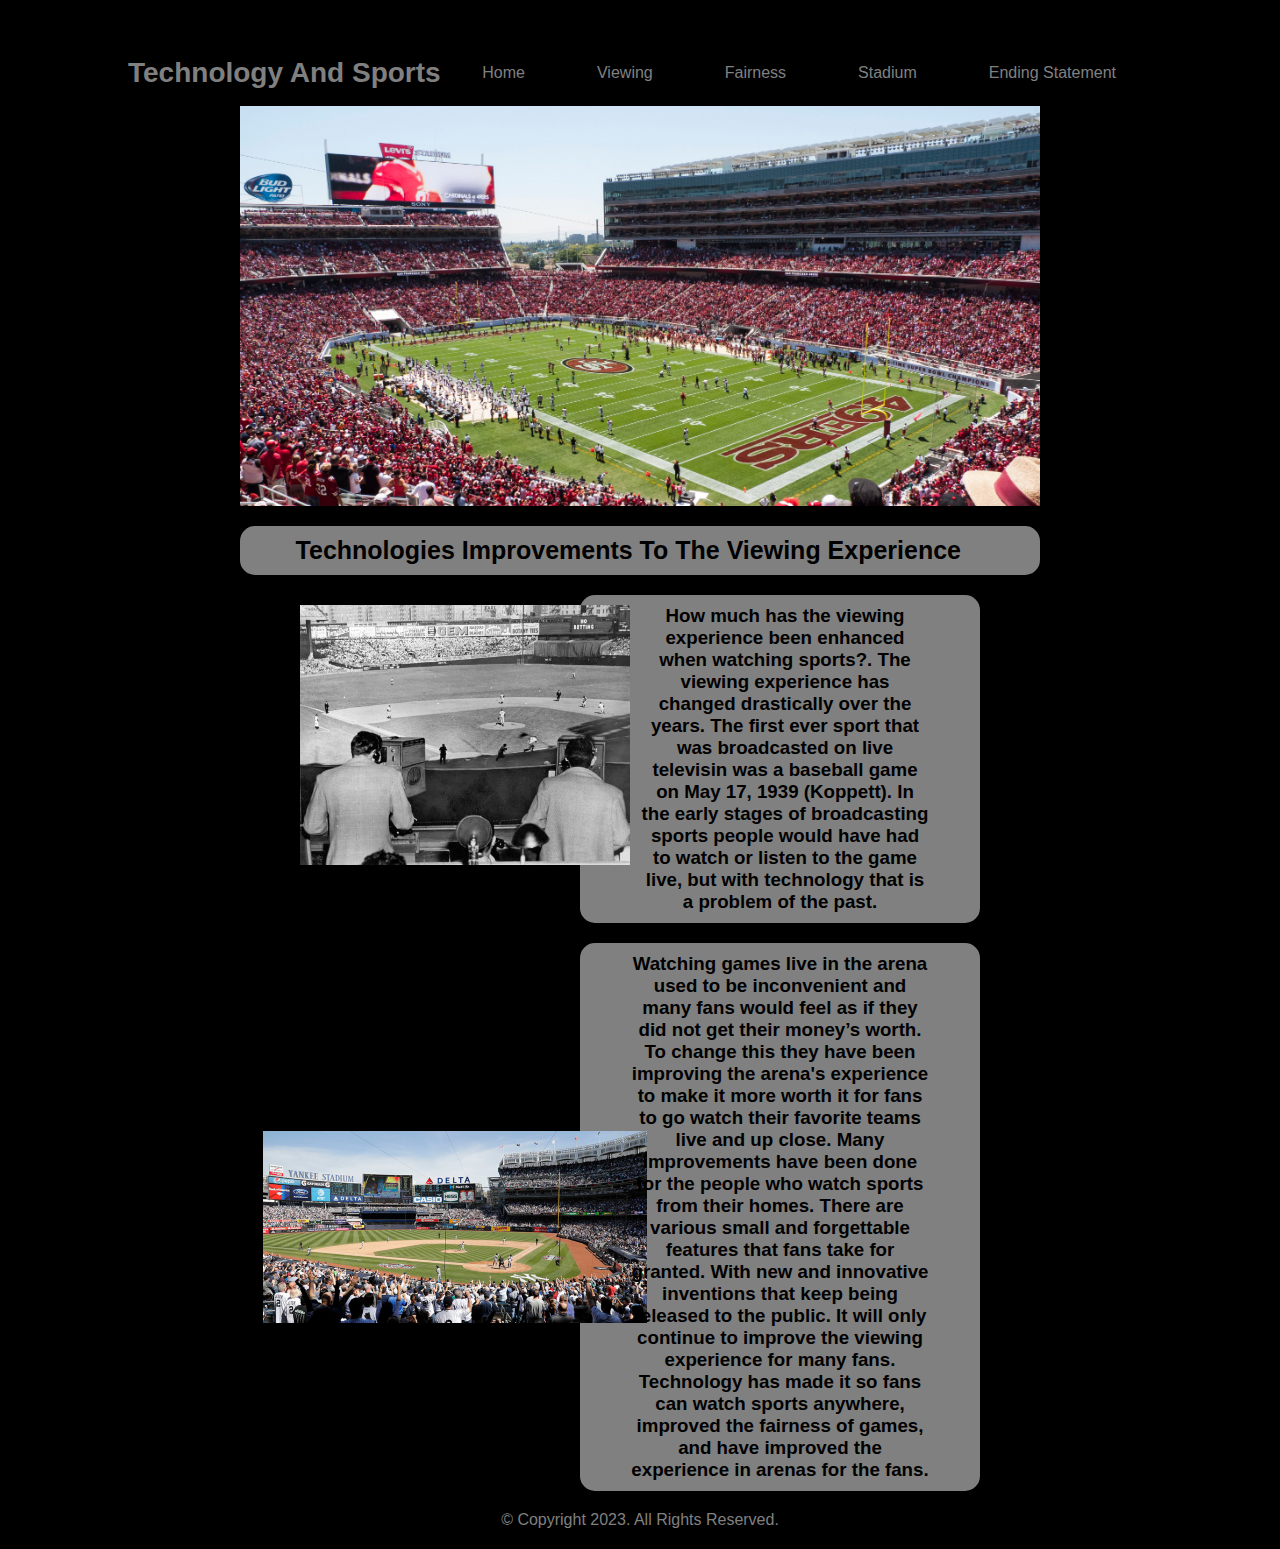
<file: index.html>
<!doctype html>
<html>
	
<head>
	
<title>Technolorgy And Sports</title>
	
<meta charset="UTF-8">
	
<link rel="stylesheet" href="style.css">

<link rel="home" href="home.html">

<link rel="viewing" href="viewing.html">

<link rel="fairness" href="fairness.html">
	
<link rel="stadium" href="stadium.html">
	
<link rel="endingstatement" href="endingstatement.html">
	
<meta name="viewport" content="width=device-width, initial-scale=1.0">
	
</head>
	
<body>
	
 <div>
	 <nav>
		 
	   <h2 class = "logo">Technology And Sports </h2>	
		 
<ul>
	
	<li><a href="home.html">Home</a></li>

	<li><a href="viewing.html">Viewing</a></li>

	<li><a href="fairness.html">Fairness</a></li>

	<li><a href="stadium.html">Stadium</a></li>
	
	<li><a href="endingstatement.html">Ending Statement</a></li>
	
</ul>
		 
</nav>	
	 
</div>
	
</body>
	
<div class="slider"></div>
	
<div class="container">
		
  <h1>&nbsp; &nbsp; &nbsp; &nbsp; Technologies Improvements To The Viewing Experience</h1>
	
</div>
	
<img src= "Images/Television 4154.68 HT4 CSU.jpg.jpeg" alt="black and white game">

<div class = " h3-container">
	
<h3> How much has the viewing experience been enhanced when watching sports?. The viewing experience has changed drastically over the years. The first ever sport that was broadcasted on live televisin was a baseball game on May 17, 1939 (Koppett). In the early stages of broadcasting sports people would have had to watch or listen to the game live, but with technology that is a problem of the past.</h3>
	
	</div>
	

	
<div class = " h3-containers">
	
<h3> Watching games live in the arena used to be inconvenient and many fans would feel as if they did not get their money’s worth. To change this they have been improving the arena's experience to make it more worth it for fans to go watch their favorite teams live and up close. Many improvements have been done for the people who watch sports from their homes. There are various small and forgettable features that fans take for granted. With new and innovative inventions that keep being released to the public. It will only continue to improve the viewing experience for many fans. Technology has made it so fans can watch sports anywhere, improved the fairness of games, and have improved the experience in arenas for the fans. </h3>
	
	</div>
	
	<div class = "second-image">
		
<img src= "Images/vyeexwed6rerpzixzyir.jpg" alt="baseballcolor">
</div>
	
	<footer>
		
		<p>&copy; Copyright 2023. All Rights Reserved.</p>
	</footer>
	
	
	
</html>
</file>
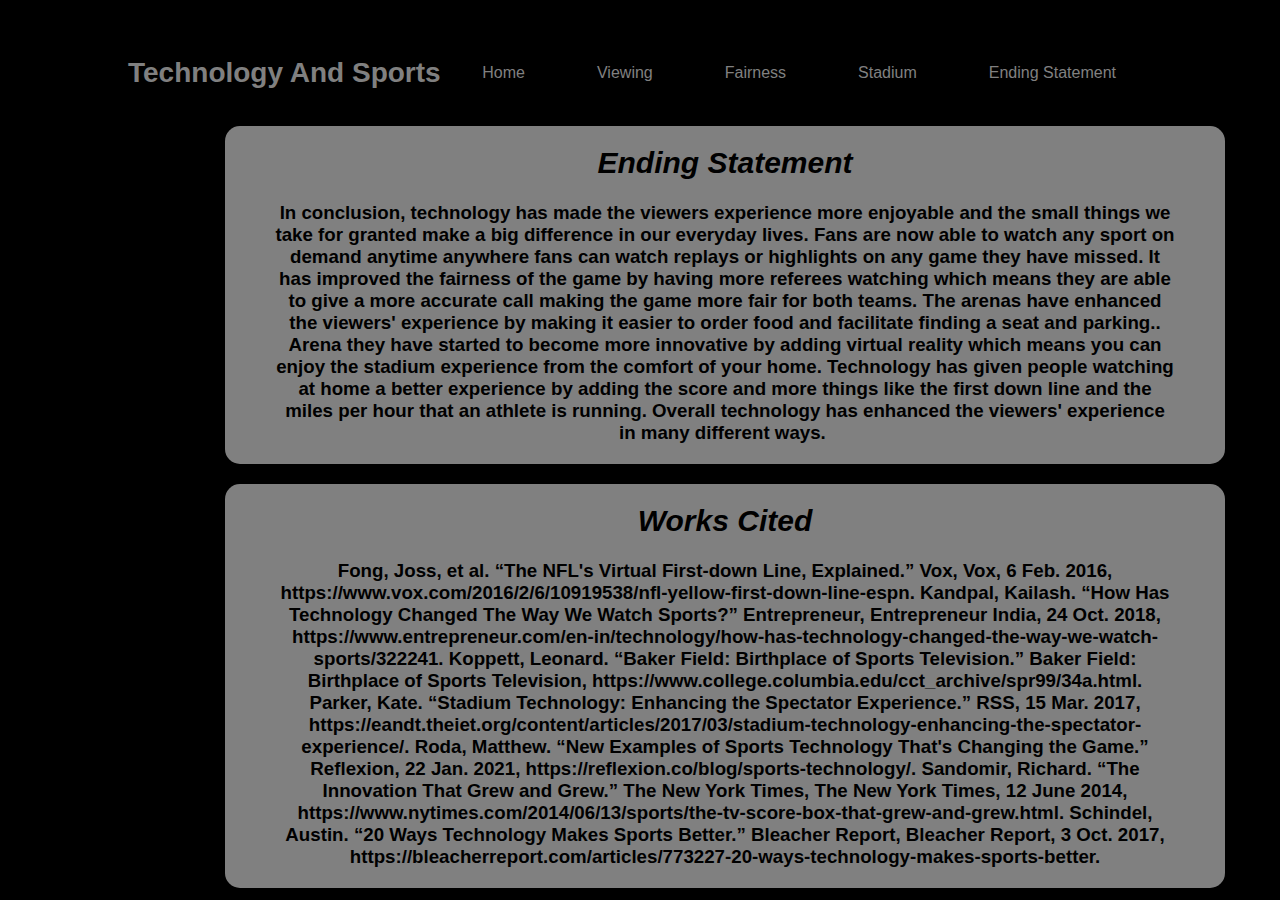
<file: endingstatement.html>
<!doctype html>
<html>
	
<head>
	
<title>Technolorgy And Sports</title>
	
<meta charset="UTF-8">
	
<link rel="stylesheet" href="style.css">

<link rel="home" href="home.html">

<link rel="viewing" href="viewing.html">

<link rel="fairness" href="fairness.html">
	
<link rel="stadium" href="stadium.html">
	
<link rel="endingstatement" href="endingstatement.html">
	
<meta name="viewport" content="width=device-width, initial-scale=1.0">
	
</head>
	
<body>
	
 <div>
	 <nav>
		 
	   <h2 class = "logo">Technology And Sports </h2>	
		 
<ul>
	
	<li><a href="home.html">Home</a></li>

	<li><a href="viewing.html">Viewing</a></li>

	<li><a href="fairness.html">Fairness</a></li>

	<li><a href="stadium.html">Stadium</a></li>
	
	<li><a href="endingstatement.html">Ending Statement</a></li>
	
</ul>
		 
</nav>	
	 
</div>
	
</body>
	
<div class = " statementcontainer ">
	
<h3>
	<em>Ending Statement</em>
	<br>
	<br>
	In conclusion, technology has made the viewers experience more enjoyable and the small things we take for granted make a big difference in our everyday lives. Fans are now able to watch any sport on demand anytime anywhere fans can watch replays or highlights on any game they have missed. It has improved the fairness of the game by having more referees watching which means they are able to give a more accurate call making the game more fair for both teams. The arenas have enhanced the viewers' experience by making it easier to order food and facilitate finding a seat and parking.. Arena they have started to become more innovative by adding virtual reality which means you can enjoy the stadium experience from the comfort of your home. Technology has given people watching at home a better experience by adding the score and more things like the first down line and the miles per hour that an athlete is running. Overall technology has enhanced the viewers' experience in many different ways. </h3>
	
	</div>
	
	<div class = "finalcontainer">
	
<h3>
	<em>Works Cited</em>
	<br>
	<br>
	Fong, Joss, et al. “The NFL's Virtual First-down Line, Explained.” Vox, Vox, 6 Feb. 2016, https://www.vox.com/2016/2/6/10919538/nfl-yellow-first-down-line-espn. 
Kandpal, Kailash. “How Has Technology Changed The Way We Watch Sports?” Entrepreneur, Entrepreneur India, 24 Oct. 2018, https://www.entrepreneur.com/en-in/technology/how-has-technology-changed-the-way-we-watch-sports/322241. 
Koppett, Leonard. “Baker Field: Birthplace of Sports Television.” Baker Field: Birthplace of Sports Television, https://www.college.columbia.edu/cct_archive/spr99/34a.html. 
Parker, Kate. “Stadium Technology: Enhancing the Spectator Experience.” RSS, 15 Mar. 2017, https://eandt.theiet.org/content/articles/2017/03/stadium-technology-enhancing-the-spectator-experience/. 
Roda, Matthew. “New Examples of Sports Technology That's Changing the Game.” Reflexion, 22 Jan. 2021, https://reflexion.co/blog/sports-technology/. 
Sandomir, Richard. “The Innovation That Grew and Grew.” The New York Times, The New York Times, 12 June 2014, https://www.nytimes.com/2014/06/13/sports/the-tv-score-box-that-grew-and-grew.html.
Schindel, Austin. “20 Ways Technology Makes Sports Better.” Bleacher Report, Bleacher Report, 3 Oct. 2017, https://bleacherreport.com/articles/773227-20-ways-technology-makes-sports-better. </h3>
	
	</div>
	
</html>
</file>
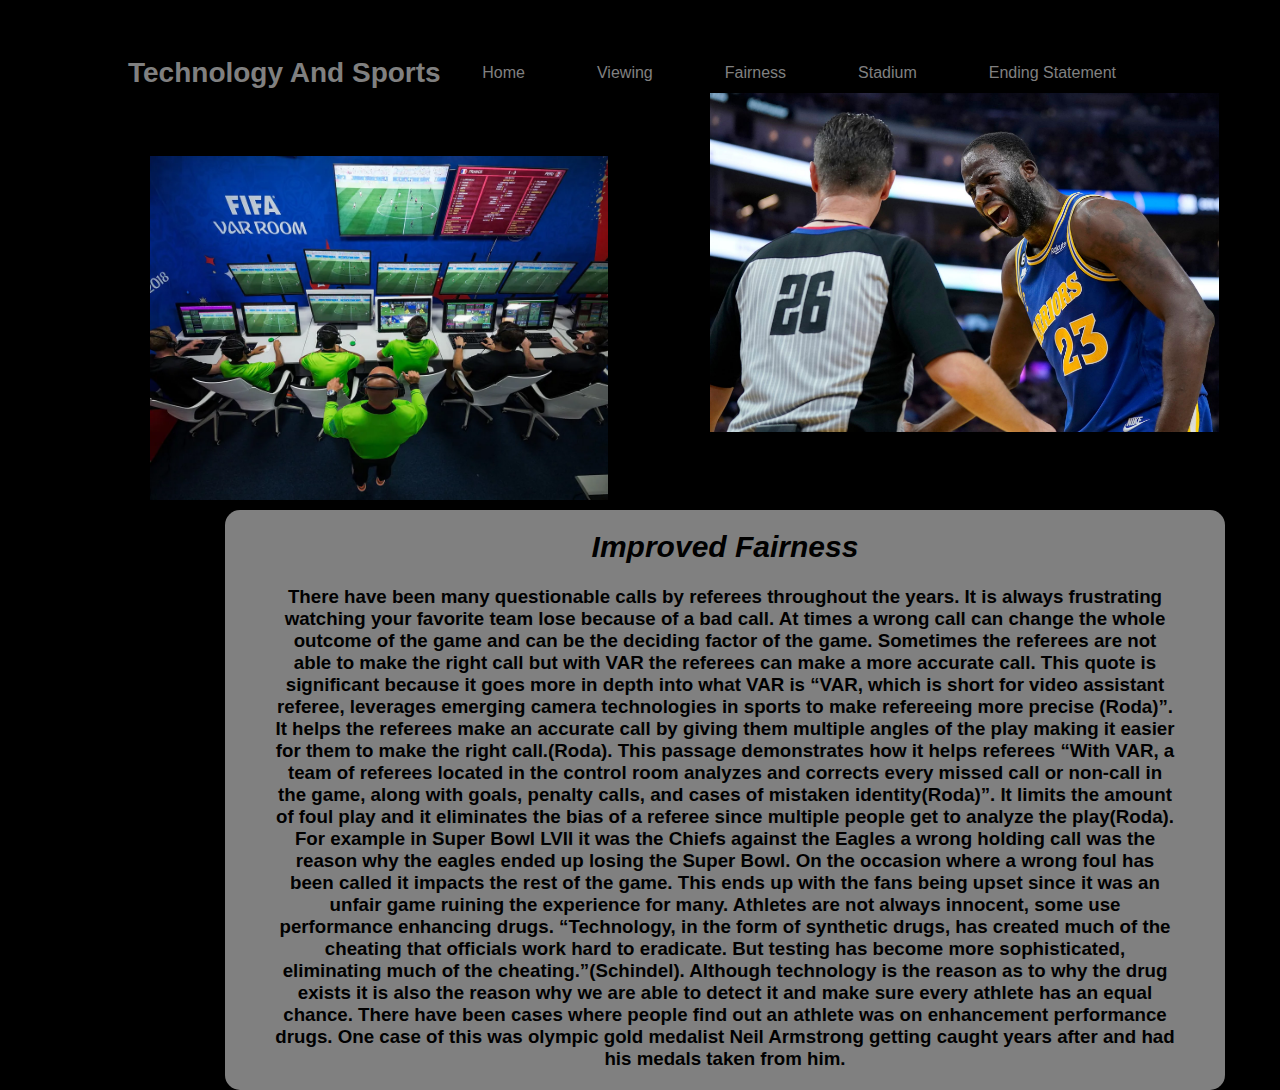
<file: fairness.html>
<!doctype html>
<html>
	
<head>
	
<title>Technolorgy And Sports</title>
	
<meta charset="UTF-8">
	
<link rel="stylesheet" href="style.css">

<link rel="home" href="home.html">

<link rel="viewing" href="viewing.html">

<link rel="fairness" href="fairness.html">
	
<link rel="stadium" href="stadium.html">
	
<link rel="endingstatement" href="endingstatement.html">
	
<meta name="viewport" content="width=device-width, initial-scale=1.0">
	
</head>
	
<body>
	
 <div>
	 <nav>
		 
	   <h2 class = "logo">Technology And Sports </h2>	
		 
<ul>
	
	<li><a href="home.html">Home</a></li>

	<li><a href="viewing.html">Viewing</a></li>

	<li><a href="fairness.html">Fairness</a></li>

	<li><a href="stadium.html">Stadium</a></li>
	
	<li><a href="endingstatement.html">Ending Statement</a></li>
	
</ul>
		 
</nav>	
	 
</div>
	
</body>
	
	<div class = "ninth-image">
	<img src="Images/fifavr.jpg.webp" alt="fifavar">
	</div>
	
<div class = "tenth-image">
	<img src="Images/16679096010252.jpg" alt="Draymond">
	</div>
	
	
	
	<div class = " stadiumcontainers">
	
<h3>
	<em>Improved Fairness</em>
	<br>
	<br>
	There have been many questionable calls by referees throughout the years. It is always frustrating watching your favorite team lose because of a bad call. At times a wrong call can change the whole outcome of the game and can be the deciding factor of the game. Sometimes the referees are not able to make the right call but with VAR the referees can make a more accurate call. This quote is significant because it goes more in depth into what VAR is “VAR, which is short for video assistant referee, leverages emerging camera technologies in sports to make refereeing more precise (Roda)”. It helps the referees make an accurate call by giving them multiple angles of the play making it easier for them to make the right call.(Roda). This passage demonstrates how it helps referees “With VAR, a team of referees located in the control room analyzes and corrects every missed call or non-call in the game, along with goals, penalty calls, and cases of mistaken identity(Roda)”. It limits the amount of foul play and it eliminates the bias of a referee since multiple people get to analyze the play(Roda). For example in Super Bowl LVII it was the Chiefs against the Eagles a wrong holding call was the reason why the eagles ended up losing the Super Bowl. On the occasion where a wrong foul has been called it impacts the rest of the game. This ends up with the fans being upset since it was an unfair game ruining the experience for many. Athletes are not always innocent, some use performance enhancing drugs. “Technology, in the form of synthetic drugs, has created much of the cheating that officials work hard to eradicate. But testing has become more sophisticated, eliminating much of the cheating.”(Schindel). Although technology is the reason as to why the drug exists it is also the reason why we are able to detect it and make sure every athlete has an equal chance. There have been cases where people find out an athlete was on enhancement performance drugs. One case of this was olympic gold medalist Neil Armstrong getting caught years after and had his medals taken from him.</h3>
	
	</div>
	
</html>
</file>
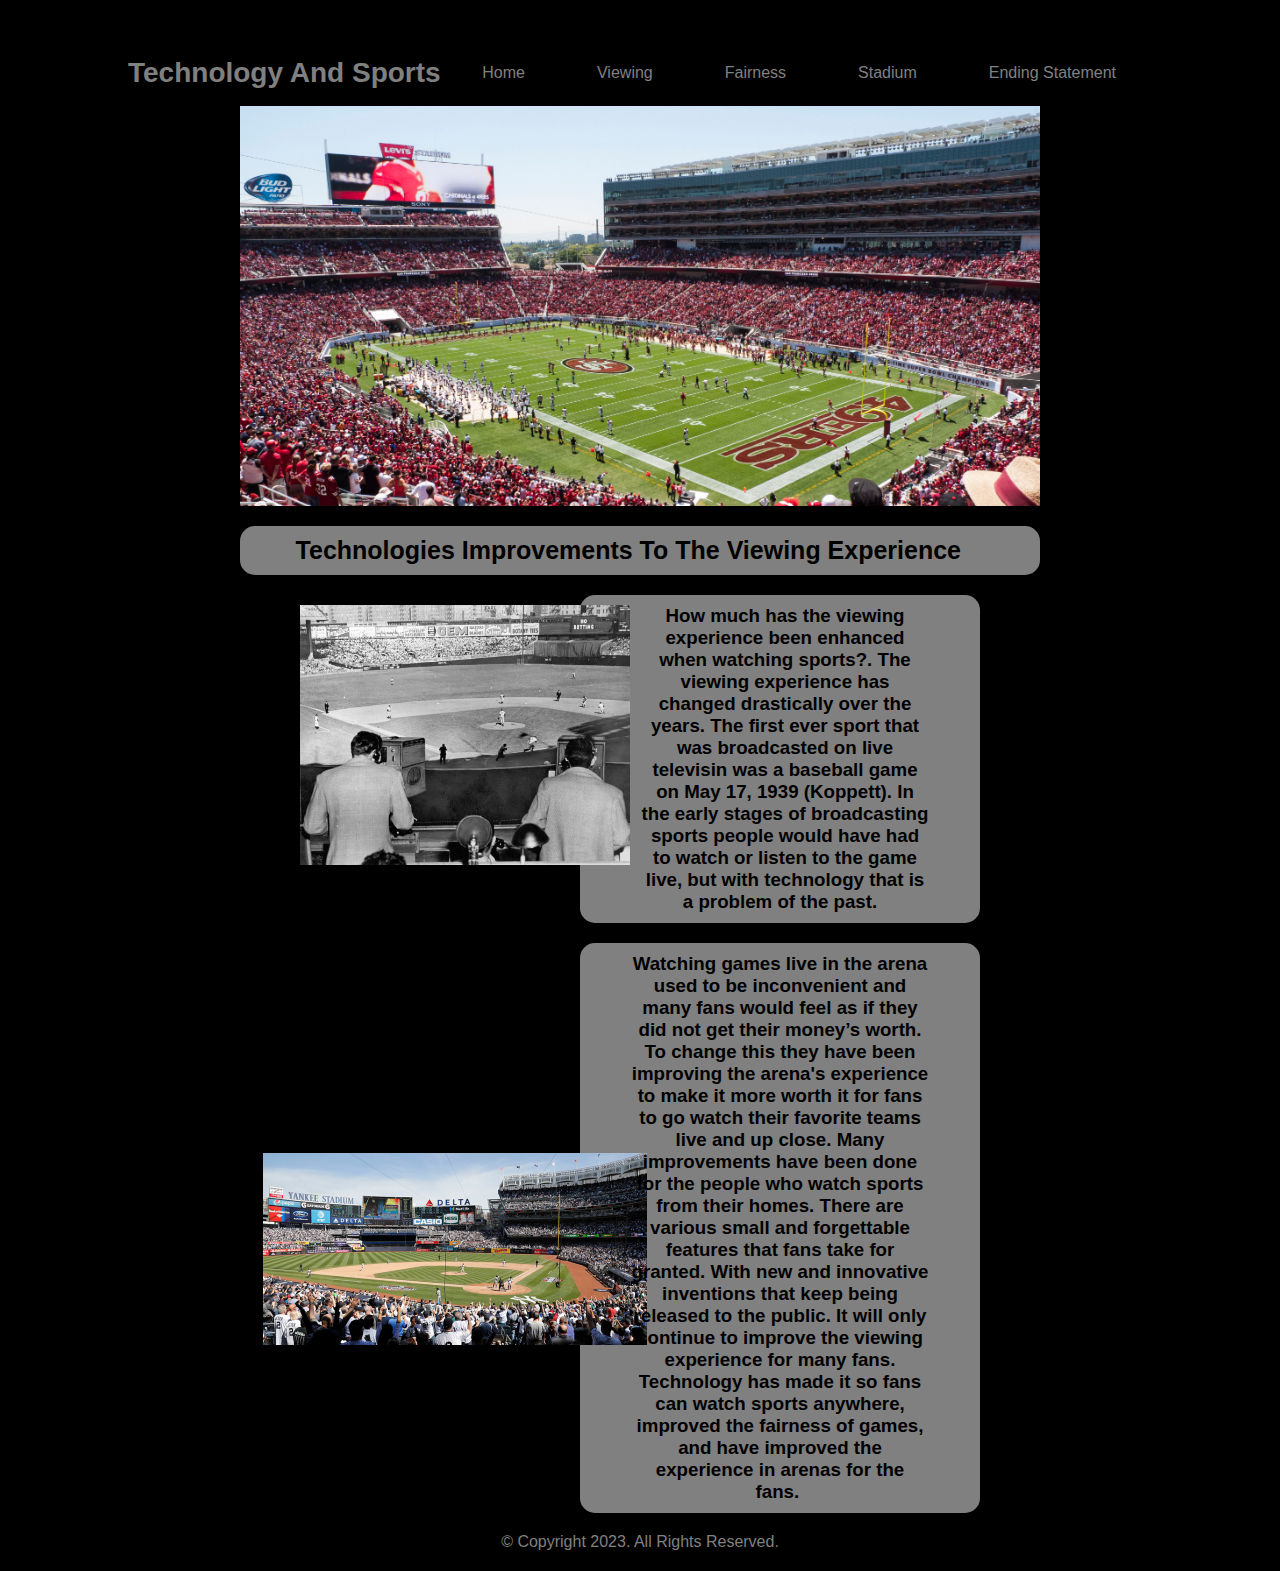
<file: home.html>
<!doctype html>
<html>
	
<head>
	
<title>Technolorgy And Sports</title>
	
<meta charset="UTF-8">
	
<link rel="stylesheet" href="style.css">

<link rel="home" href="home.html">

<link rel="viewing" href="viewing.html">

<link rel="fairness" href="fairness.html">
	
<link rel="stadium" href="stadium.html">
	
<link rel="endingstatement" href="endingstatement.html">
	
<meta name="viewport" content="width=device-width, initial-scale=1.0">
	
</head>
	
<body>
	
 <div>
	 <nav>
		 
	   <h2 class = "logo">Technology And Sports </h2>	
		 
<ul>
	
	<li><a href="home.html">Home</a></li>

	<li><a href="viewing.html">Viewing</a></li>

	<li><a href="fairness.html">Fairness</a></li>

	<li><a href="stadium.html">Stadium</a></li>
	
	<li><a href="endingstatement.html">Ending Statement</a></li>
	
</ul>
		 
</nav>	
	 
</div>
	
</body>
	
<div class="slider"></div>
	
<div class="container">
		
  <h1>&nbsp; &nbsp; &nbsp; &nbsp; Technologies Improvements To The Viewing Experience</h1>
	
</div>
	
<img src= "Images/Television 4154.68 HT4 CSU.jpg.jpeg" alt="black and white game">

<div class = " h3-container">
	
<h3> How much has the viewing experience been enhanced when watching sports?. The viewing experience has changed drastically over the years. The first ever sport that was broadcasted on live televisin was a baseball game on May 17, 1939 (Koppett). In the early stages of broadcasting sports people would have had to watch or listen to the game live, but with technology that is a problem of the past.</h3>
	
	</div>
	

	
<div class = " h3-containers">
	
<h3> Watching games live in the arena used to be inconvenient and many fans would feel as if they did not get their money’s worth. To change this they have been improving the arena's experience to make it more worth it for fans to go watch their favorite teams live and up close. Many improvements have been done for the people who watch sports from their homes. There are various small and forgettable features that fans take for granted. With new and innovative inventions that keep being released to the public. It will only continue to improve the viewing experience for many fans. Technology has made it so fans can watch sports anywhere, improved the fairness of games, and have improved the experience in arenas for the fans. </h3>
	
	</div>
	
	<div class = "second-image">
		
<img src= "Images/vyeexwed6rerpzixzyir.jpg" alt="baseballcolor">
</div>
	
	<footer>
		
		<p>&copy; Copyright 2023. All Rights Reserved.</p>
	</footer>
	
	
	
</html>
</file>
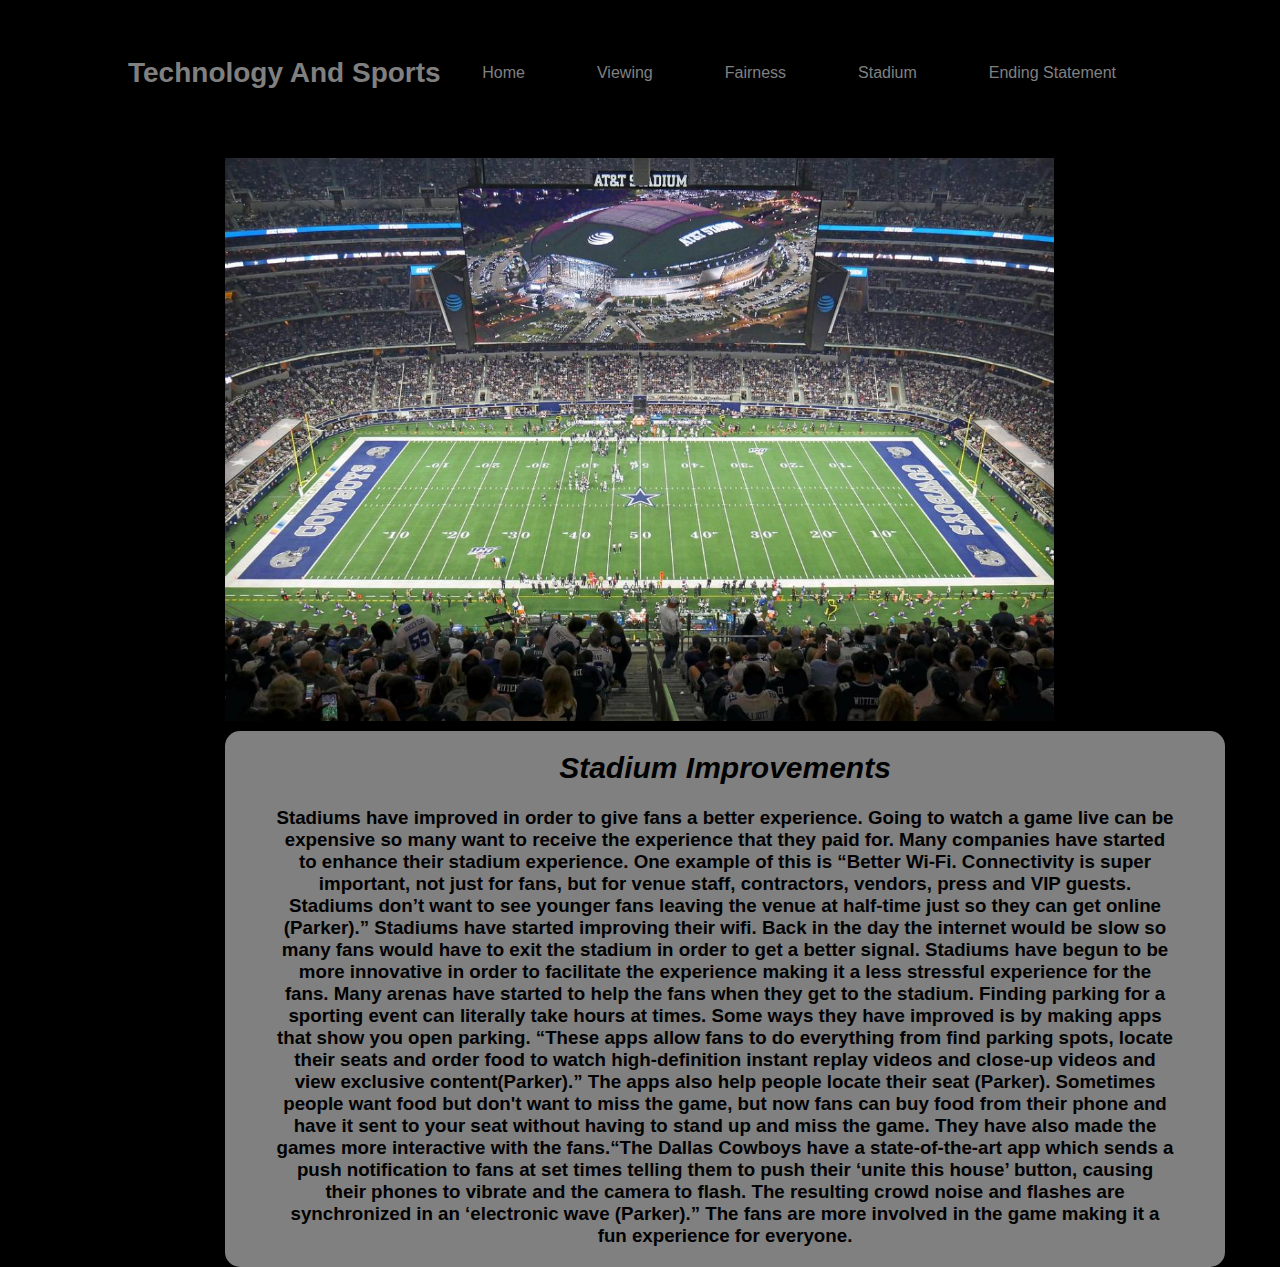
<file: stadium.html>
<!doctype html>
<html>
	
<head>
	
<title>Technolorgy And Sports</title>
	
<meta charset="UTF-8">
	
<link rel="stylesheet" href="style.css">

<link rel="home" href="home.html">

<link rel="viewing" href="viewing.html">

<link rel="fairness" href="fairness.html">
	
<link rel="stadium" href="stadium.html">
	
<link rel="endingstatement" href="endingstatement.html">
	
<meta name="viewport" content="width=device-width, initial-scale=1.0">
	
</head>
	
<body>
	
 <div>
	 <nav>
		 
	   <h2 class = "logo">Technology And Sports </h2>	
		 
<ul>
	
	<li><a href="home.html">Home</a></li>

	<li><a href="viewing.html">Viewing</a></li>

	<li><a href="fairness.html">Fairness</a></li>

	<li><a href="stadium.html">Stadium</a></li>
	
	<li><a href="endingstatement.html">Ending Statement</a></li>
	
</ul>
		 
</nav>	
	 
</div>
	
</body>

<div class = "eleventh-image">
	
	<img src="Images/att-stadium-5201668_1280_FA6D2F43-5056-A348-3AB1AA462F23E0A1-fa6d2e9b5056a34_fa6d2fb0-5056-a348-3a347812dae831cc.jpg" alt="stadiumcb">
	
	</div>
	<div class = " faircontainers">
	
<h3>
	<em>Stadium Improvements</em>
	<br>
	<br>
	Stadiums have improved in order to give fans a better experience. Going to watch a game live can be expensive so many want to receive the experience that they paid for. Many companies have started to enhance their stadium experience. One example of this is “Better Wi-Fi. Connectivity is super important, not just for fans, but for venue staff, contractors, vendors, press and VIP guests. Stadiums don’t want to see younger fans leaving the venue at half-time just so they can get online (Parker).” Stadiums have started improving their wifi. Back in the day the internet would be slow so many fans would have to exit the stadium in order to get a better signal. Stadiums have begun to be more innovative in order to facilitate the experience making it a less stressful experience for the fans. Many arenas have started to help the fans when they get to the stadium. Finding parking for a sporting event can literally take hours at times. Some ways they have improved is by making apps that show you open parking. “These apps allow fans to do everything from find parking spots, locate their seats and order food to watch high-definition instant replay videos and close-up videos and view exclusive content(Parker).” The apps also help people locate their seat (Parker). Sometimes people want food but don't want to miss the game, but now fans can buy food from their phone and have it sent to your seat without having to stand up and miss the game. They have also made the games more interactive with the fans.“The Dallas Cowboys have a state-of-the-art app which sends a push notification to fans at set times telling them to push their ‘unite this house’ button, causing their phones to vibrate and the camera to flash. The resulting crowd noise and flashes are synchronized in an ‘electronic wave (Parker).” The fans are more involved in the game making it a fun experience for everyone.</h3>
	
	</div>
	
	
</html>
</file>
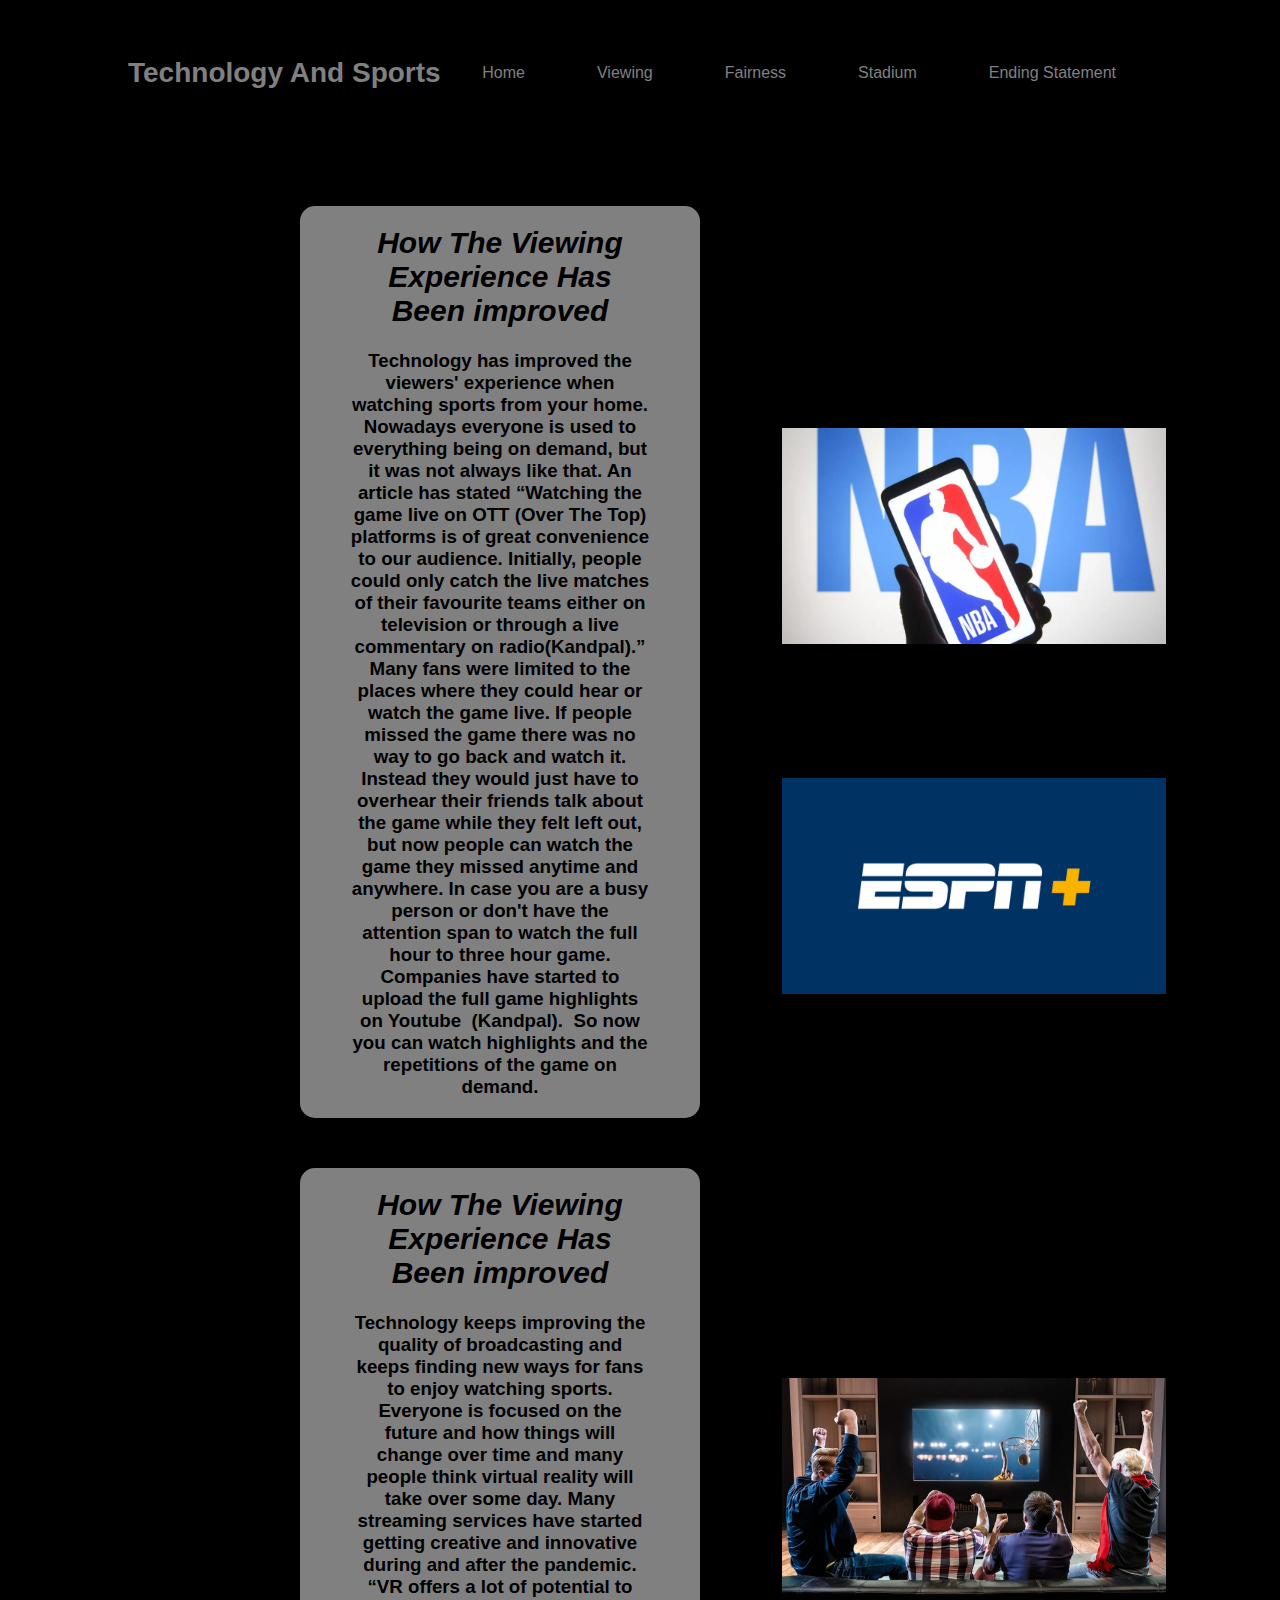
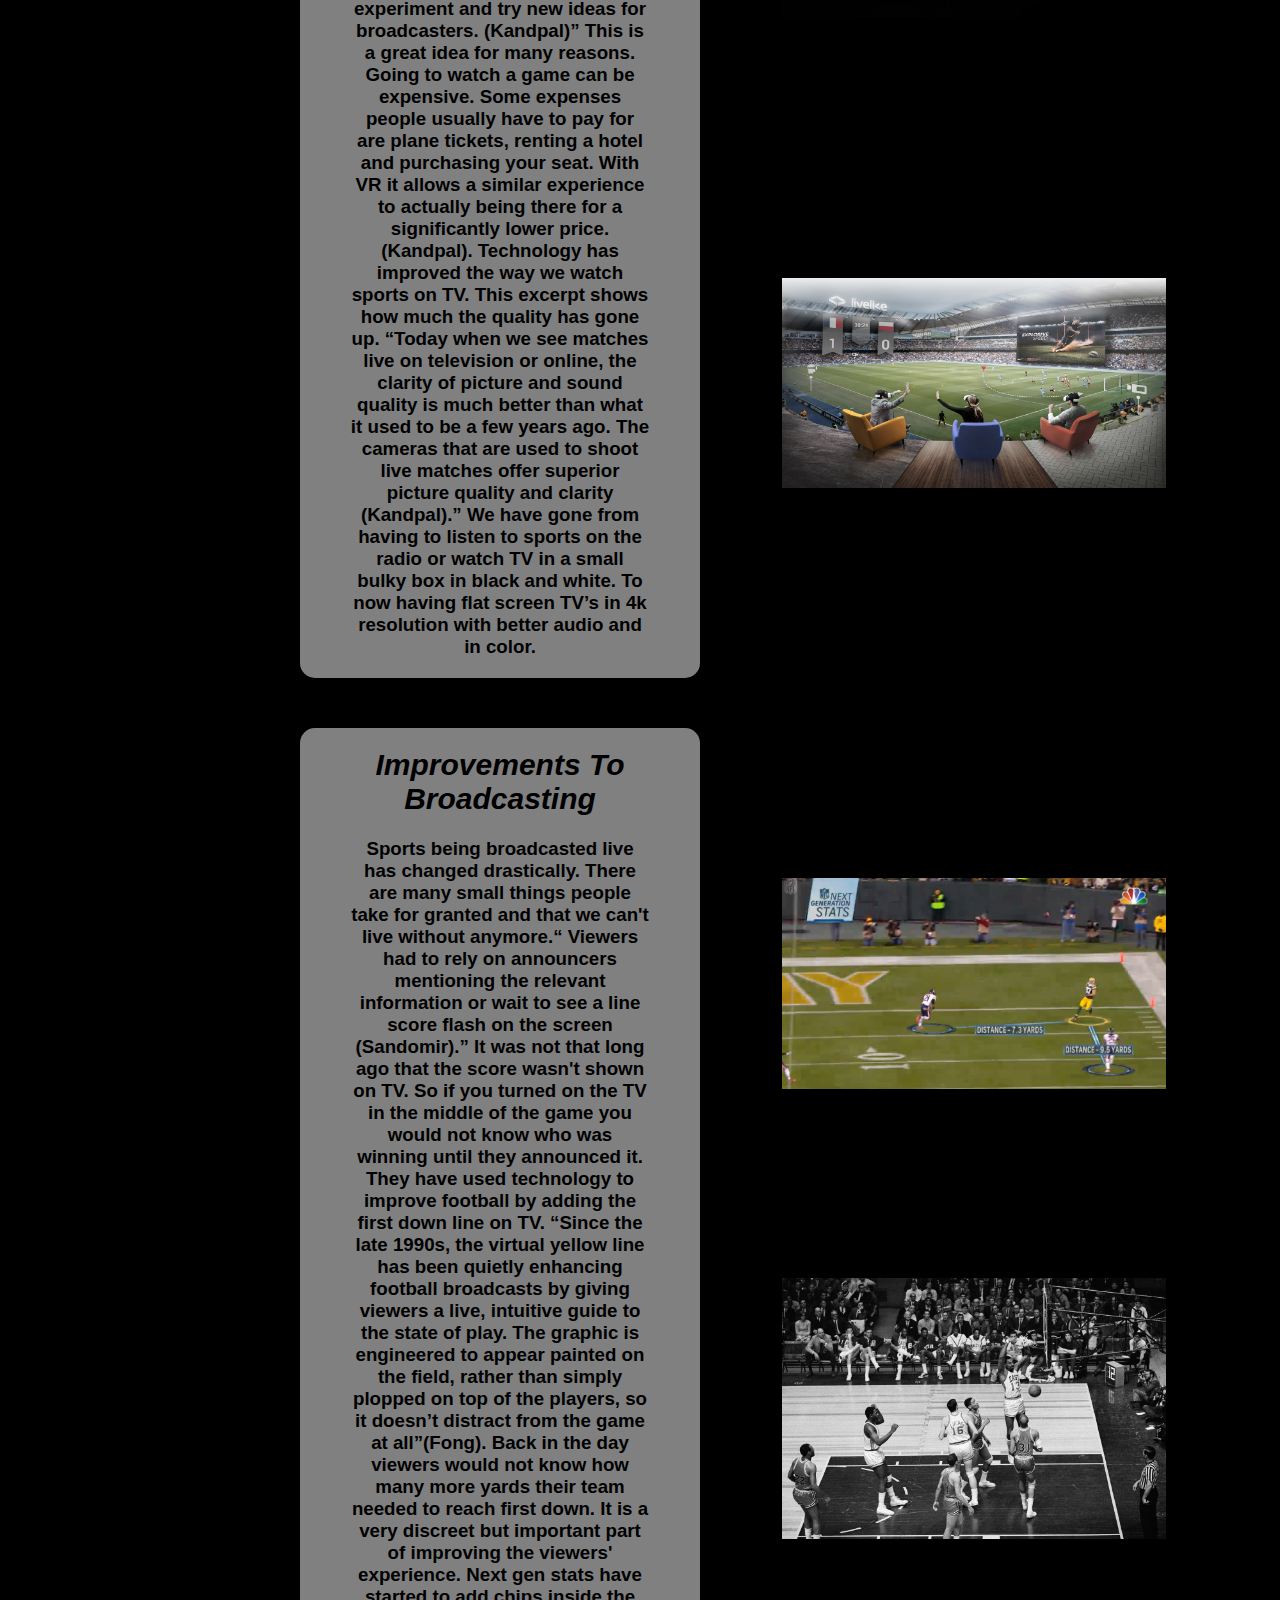
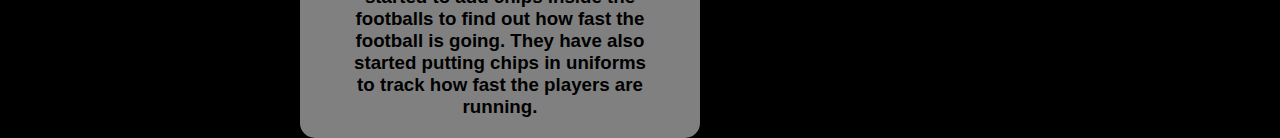
<file: viewing.html>
<!doctype html>
<html>
	
<head>
	
<title>Technolorgy And Sports</title>
	
<meta charset="UTF-8">
	
<link rel="stylesheet" href="style.css">

<link rel="home" href="home.html">

<link rel="viewing" href="viewing.html">

<link rel="fairness" href="fairness.html">
	
<link rel="stadium" href="stadium.html">
	
<link rel="endingstatement" href="endingstatement.html">
	
<meta name="viewport" content="width=device-width, initial-scale=1.0">
	
</head>
	
<body>
	
 <div>
	 <nav>
		 
	   <h2 class = "logo">Technology And Sports </h2>	
		 
<ul>
	
	<li><a href="home.html">Home</a></li>

	<li><a href="viewing.html">Viewing</a></li>

	<li><a href="fairness.html">Fairness</a></li>

	<li><a href="stadium.html">Stadium</a></li>
	
	<li><a href="endingstatement.html">Ending Statement</a></li>
	
</ul>
		 
</nav>	
	 
</div>
	
</body>
<div class="pcontainer">
<h3>
	<em>How The Viewing Experience Has Been improved</em>
<br>
<br>
	Technology has improved the viewers' experience when watching sports from your home. Nowadays everyone is used to everything being on demand, but it was not always like that. An article has stated “Watching the game live on OTT (Over The Top) platforms is of great convenience to our audience. Initially, people could only catch the live matches of their favourite teams either on television or through a live commentary on radio(Kandpal).” Many fans were limited to the places where they could hear or watch the game live. If people missed the game there was no way to go back and watch it. Instead they would just have to overhear their friends talk about the game while they felt left out, but now people can watch the game they missed anytime and anywhere. In case you are a busy person or don't have the attention span to watch the full hour to three hour game. Companies have started to upload the full game highlights on Youtube  (Kandpal).  So now you can watch highlights and the repetitions of the game on demand.
  </h3>

</div>
	
<div class="fourcontainer">
<h3>
	<em>How The Viewing Experience Has Been improved</em>
<br>
<br>
Technology keeps improving the quality of broadcasting and keeps finding new ways for fans to enjoy watching sports. Everyone is focused on the future and how things will change over time and many people think virtual reality will take over some day. Many streaming services have started getting creative and innovative during and after the pandemic. “VR offers a lot of potential to experiment and try new ideas for broadcasters. (Kandpal)” This is a great idea for many reasons. Going to watch a game can be expensive. Some expenses people usually have to pay for are plane tickets, renting a hotel and purchasing your seat. With VR it allows a similar experience to actually being there for a significantly lower price.(Kandpal). Technology has improved the way we watch sports on TV. This excerpt shows how much the quality has gone up. “Today when we see matches live on television or online, the clarity of picture and sound quality is much better than what it used to be a few years ago. The cameras that are used to shoot live matches offer superior picture quality and clarity (Kandpal).” We have gone from having to listen to sports on the radio or watch TV in a small bulky box in black and white. To now having flat screen TV’s in 4k resolution with better audio and in color.  </h3>

</div>
	
<div class="fivecontainer">
<h3>
	<em>Improvements To Broadcasting</em>
<br>
<br>
Sports being broadcasted live has changed drastically. There are many small things people take for granted and that we can't live without anymore.“ Viewers had to rely on announcers mentioning the relevant information or wait to see a line score flash on the screen (Sandomir).” It was not that long ago that the score wasn't shown on TV. So if you turned on the TV in the middle of the game you would not know who was winning until they announced it. They have used technology to improve football by adding the first down line on TV. “Since the late 1990s, the virtual yellow line has been quietly enhancing football broadcasts by giving viewers a live, intuitive guide to the state of play. The graphic is engineered to appear painted on the field, rather than simply plopped on top of the players, so it doesn’t distract from the game at all”(Fong). Back in the day viewers would not know how many more yards their team needed to reach first down. It is a very discreet but important part of improving the viewers' experience. Next gen stats have started to add chips inside the footballs to find out how fast the football is going. They have also started putting chips in uniforms to track how fast the players are running.  </h3>

</div>
	
<div class = "third-image">
	<img src="Images/GettyImages-1233620628-e1676675302878.jpg.webp" alt="nbalogo">
	</div>
<div class = "fourth-image">
	<img src= "Images/ESPN_FC_VarsityBlue.png" alt="espnlogo">
	</div>
<div class = "fifth-image">
	<img src="Images/sportstv_Ja1dV07.jpg" alt="peoplewatchingtv">
	</div>
<div class = "sixth-image">
	<img src="Images/livelike-virtualreality-sport-entertainment-social.jpg" alt="vr">
	</div>
<div class = "seventh-image">
	<img src="Images/Screen-Shot-2015-08-07-at-2.26.44-PM-620x341.png" alt="nextgen">
	</div>
<div class = "eighth-image">
	<img src="Images/1968-NBA-All-Star-Game.jpg" alt="oldnba">
	</div>
<body>
</body>
</html>
</file>
<file: style.css>
/* CSS Reset */
body, header, nav, main, footer, h1, h2, div, section, aside {
	

	
    margin: 0;
    padding: 0;
	border: 0;
}
* {
  padding: 0;
  margin: 0;
  box-sizing: border-box;
  font-family: 'Josefin Sans', sans-serif;
}

body {
	background-color: #000000;
}

.hero {
  height: 100vh;
  width: 100%;
}

nav {
  display: flex;
  align-items: center;
  justify-content: space-between;
  padding-top: 40px;
  padding-left: 10%;
  padding-right: 10%;
}

.logo {
  color: gray;
  font-size: 28px;
}

nav ul li {
  list-style-type: none;
  display: inline-block;
  padding: 10px 20px;
}

nav ul li a {
  color: gray;
  text-decoration: none;
}

nav li a:hover {
  background-color: #FFFFFF;
}

nav li a {
  display: block;
  color: white;
  text-align: center;
  padding: 14px 16px;
  text-decoration: none;
}

nav li {
  float: left;
}

.slider {
  width: 800px;
  height: 400px;
  background:url("Images/Broncos_vs_49ers_preseason_game_at_Levi's_Stadium.jpg");
  margin: auto;
  animation: slide 15s infinite;
  background-size: cover;
}

@keyframes slide { 
  25% {
    background: url("Images/Broncos_vs_49ers_preseason_game_at_Levi's_Stadium.jpg");
    background-size: cover;
  }
  50% {
    background: url("Images/Kobe.jpg");
    background-size: cover;
  }
  75% {
    background: url("Images/16695239715809.jpg");
    background-size: cover;
  }
}
img {
  padding: 10px;
  padding-left: 300px;
  width: 50%;
  float: left;
  margin-top: 20px;
}

.container {
  display: flex;
  align-items: center;
  align-content: center;
  max-width: 800px;
  margin: 0 auto;
  background-color: gray;
  border-radius: 15px;
  text-align: center;
  padding-top: 0px;
  margin-top: 20px;
  
}


h1 {
  font-size: 25px;
  padding-top: 10px;
  padding-bottom: 10px;
  text-align: center;
}
.h3-container {
  align-items: right;
  align-content: right;
  max-width: 400px;
  margin: auto;
  margin-right: 300px;
  background-color: gray;
  border-radius: 15px;
  text-align: center;
  padding-top: 10px;
  padding-right: 50px;
  padding-left: 50px;
  font-size: 17;
  margin-top: 20px;
  padding-bottom: 10px;
}

.second-image {
  padding: 10px;
  width: 110%;
  float: left;
  margin-top: -400px;
  margin-left: -47px;
}
.h3-containers {
  align-items: right;
  align-content: right;
  max-width: 400px;
  margin: auto;
  margin-right: 300px;
  background-color: gray;
  border-radius: 15px;
  text-align: center;
  padding-top: 10px;
  padding-right: 50px;
  padding-left: 50px;
  margin-top: 20px;
  padding-bottom: 10px
}
		
h3 {
  margin: 0;
  padding: 0;
}

.pcontainer{
align-items: right;
align-content: right;
max-width: 400px;
margin: auto;
margin-left: 300px; 
background-color: gray;
border-radius: 15px;
text-align: center;
padding-top: 20px;
padding-right: 50px;
padding-left: 50px;
margin-top: 100px;
padding-bottom: 20px;
overflow: auto;
clear: both;
}

.fourcontainer{
align-items: right;
align-content: right;
max-width: 400px;
margin: auto;
margin-left: 300px; 
background-color: gray;
border-radius: 15px;
text-align: center;
padding-top: 20px;
padding-right: 50px;
padding-left: 50px;
margin-top: 50px;
padding-bottom: 20px;
overflow: auto;
clear: both;
}

.fivecontainer{
align-items: right;
align-content: right;
max-width: 400px;
margin: auto;
margin-left: 300px; 
background-color: gray;
border-radius: 15px;
text-align: center;
padding-top: 20px;
padding-right: 50px;
padding-left: 50px;
margin-top: 50px;
padding-bottom: 20px;
overflow: auto;
clear: both;
}

.faircontainers{
align-items: center;
align-content: center;
max-width: 1000px;
margin: auto;
margin-left: 225px; 
background-color: gray;
border-radius: 15px;
text-align: center;
padding-top: 20px;
padding-right: 50px;
padding-left: 50px;
margin-top: 50px;
padding-bottom: 20px;
overflow: auto;
clear: both;

}

.stadiumcontainers{
align-items: center;
align-content: center;
max-width: 1000px;
margin: auto;
margin-left: 225px; 
background-color: gray;
border-radius: 15px;
text-align: center;
padding-top: 20px;
padding-right: 50px;
padding-left: 50px;
margin-top: 50px;
padding-bottom: 20px;
overflow: auto;
clear: both;

}

.statementcontainer{
align-items: center;
align-content: center;
max-width: 1000px;
margin: auto;
margin-left: 225px; 
background-color: gray;
border-radius: 15px;
text-align: center;
padding-top: 20px;
padding-right: 50px;
padding-left: 50px;
margin-top: 20px;
padding-bottom: 20px;
overflow: auto;
clear: both;

}

.finalcontainer{
align-items: center;
align-content: center;
max-width: 1000px;
margin: auto;
margin-left: 225px; 
background-color: gray;
border-radius: 15px;
text-align: center;
padding-top: 20px;
padding-right: 50px;
padding-left: 50px;
margin-top: 20px;
padding-bottom: 20px;
overflow: auto;
clear: both;

}


.third-image{
  
  padding: 10px;
  width: 110%;
  float: right;
  margin-top: -2950px;
  margin-right: -600px;
  
}

.fourth-image{
  
  padding: 10px;
  width: 110%;
  float: right;
  margin-top: -2600px;
  margin-right: -600px;
  
}

.fifth-image{
  
  padding: 10px;
  width: 110%;
  float: right;
  margin-top: -2000px;
  margin-right: -600px;
  
}

.sixth-image{
  
  padding: 10px;
  width: 110%;
  float: right;
  margin-top: -1500px;
  margin-right: -600px;
  
}

.seventh-image{
  
  padding: 10px;
  width: 110%;
  float: right;
  margin-top: -900px;
  margin-right: -600px;
  
}

.eighth-image{
  
  padding: 10px;
  width: 110%;
  float: right;
  margin-top: -500px;
  margin-right: -600px;
  
}

.ninth-image{
	width: 120%;
	float: left;
	margin-left: -150px;
	padding-top: 20px;
}

.tenth-image{
	width: 128%;
	float: left;
	margin-left: 410px;
	margin-top: -449px;
	padding-top: 2px;
}

.eleventh-image{
	width: 178%;
	float: left;
	margin-left: -75px;
	margin-top: 20px;
	padding-top: 2px;
}

em{
	font-size: 30px;
}

footer {
	text-align: center;
	padding-top: 20px;
	padding-bottom: 20px;
	color: gray;
}
</file>
